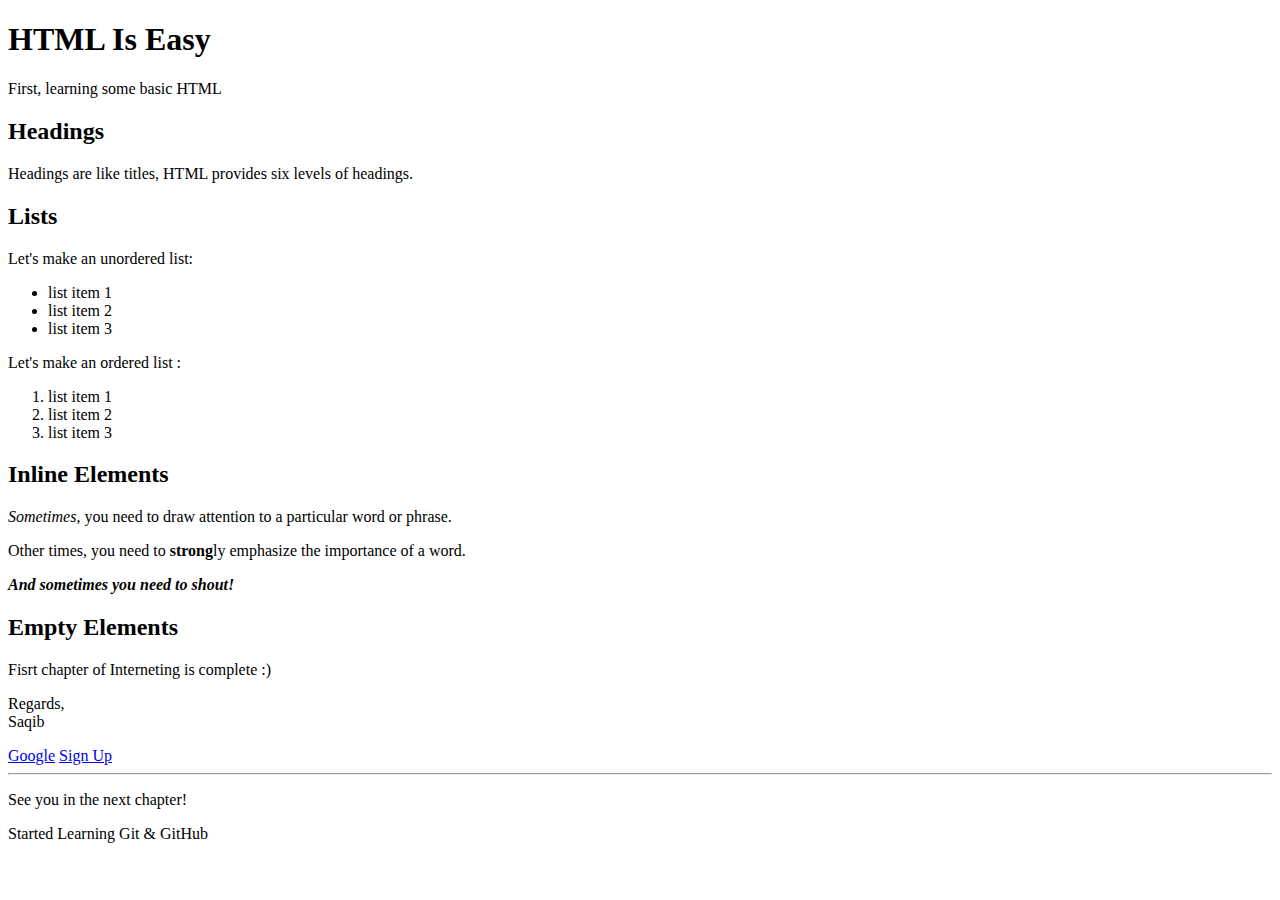
<file: index.html>
<!DOCTYPE html>
<html lang="en">
<head>
    <meta charset="UTF-8">
    <meta http-equiv="X-UA-Compatible" content="IE=edge">
    <meta name="viewport" content="width=device-width, initial-scale=1.0">
    <title>Learning HTML</title>
</head>
<body>
    <h1>HTML Is Easy</h1>
    <p>First, learning some basic HTML</p>

    <h2>Headings</h2>
    <p>Headings are like titles, HTML provides six levels of headings.</p>

    <h2>Lists</h2>
    <p>Let's make an unordered list:</p>

    <ul>
        <li>list item 1</li>
        <li>list item 2</li>
        <li>list item 3</li>
    </ul>

    <p>Let's make an ordered list :</p>

    <ol>
        <li>list item 1</li>
        <li>list item 2</li>
        <li>list item 3</li>
    </ol>

    <h2>Inline Elements</h2>

    <p><em>Sometimes</em>, you need to draw attention to a particular word or phrase.</p>

    <p>Other times, you need to <strong>strong</strong>ly emphasize the importance of a word.</p>

    <p><em><strong>And sometimes you need to shout!</strong></em></p>

    <h2>Empty Elements</h2>
    <p>Fisrt chapter of Interneting is complete :)</p>

    <p>Regards,<br> Saqib</p>

    <a href="https://www.google.com" target="_blank">Google</a>
    <a href="signup.html" target="_blank">Sign Up</a>

    <hr>

    <p>See you in the next chapter!</p>

    <p>Started Learning Git & GitHub</p>
</body>
</html>
</file>
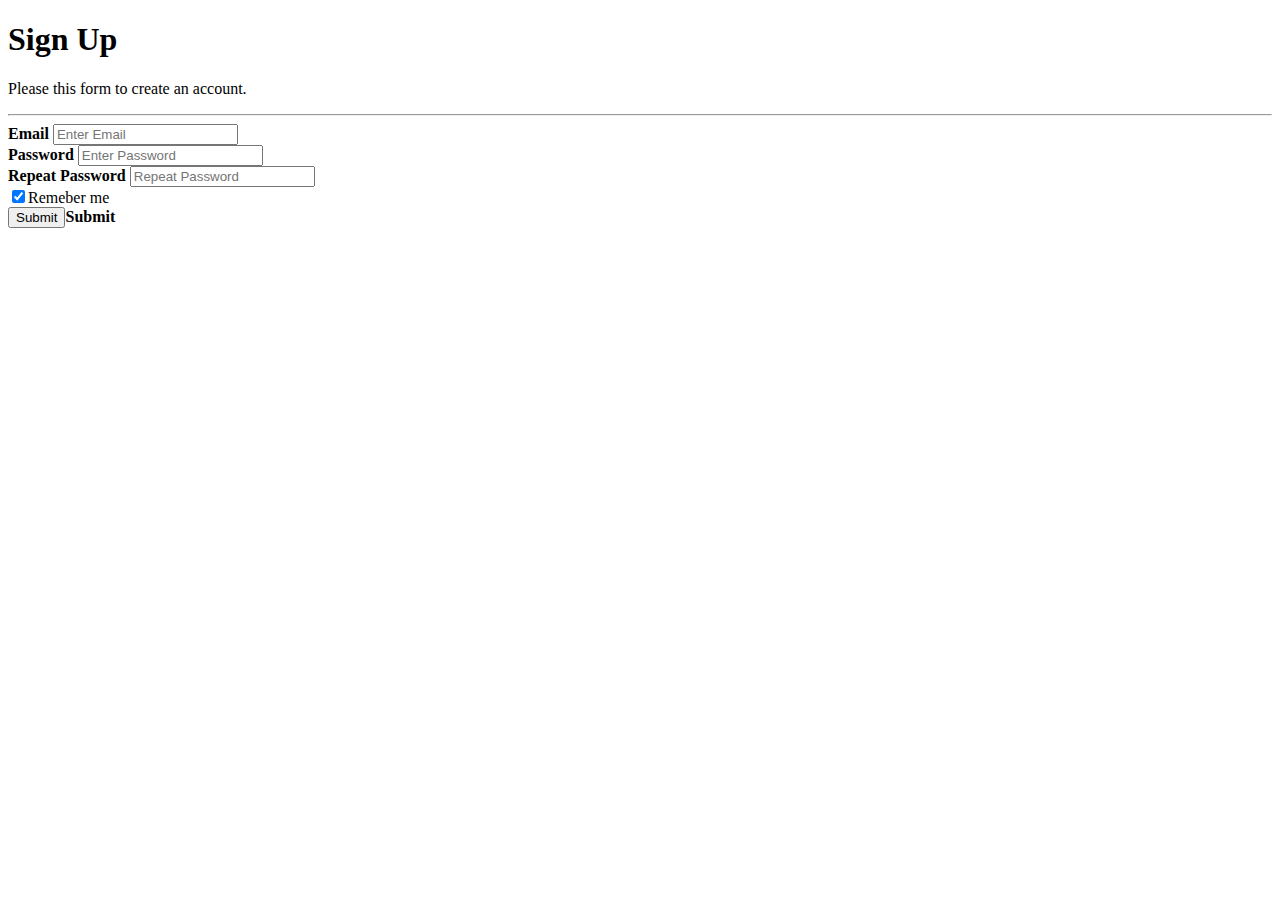
<file: signup.html>
<!DOCTYPE html>
<html lang="en">
<head>
    <meta charset="UTF-8">
    <meta http-equiv="X-UA-Compatible" content="IE=edge">
    <meta name="viewport" content="width=device-width, initial-scale=1.0">
    <title>Sign Up</title>
</head>
<body>

    <form action="">

        <h1>Sign Up</h1>
        <p>Please this form to create an account.</p>
        <hr>

        <label for="email"><b>Email</b></label>
        <input type="text" placeholder="Enter Email" required>
        <br>
        <label for="psw"><b>Password</b></label>
        <input type="password" placeholder="Enter Password" required>
        <br>
        <label for="pse-repeat"><b>Repeat Password</b></label>
        <input type="password" placeholder="Repeat Password" required>
        <br>
        <label>
            <input type="checkbox" checked="checked" name="remeber">Remeber me
        </label>
        <br>
        <input type="submit"><b>Submit</b>

    </form>
    
</body>
</html>
</file>
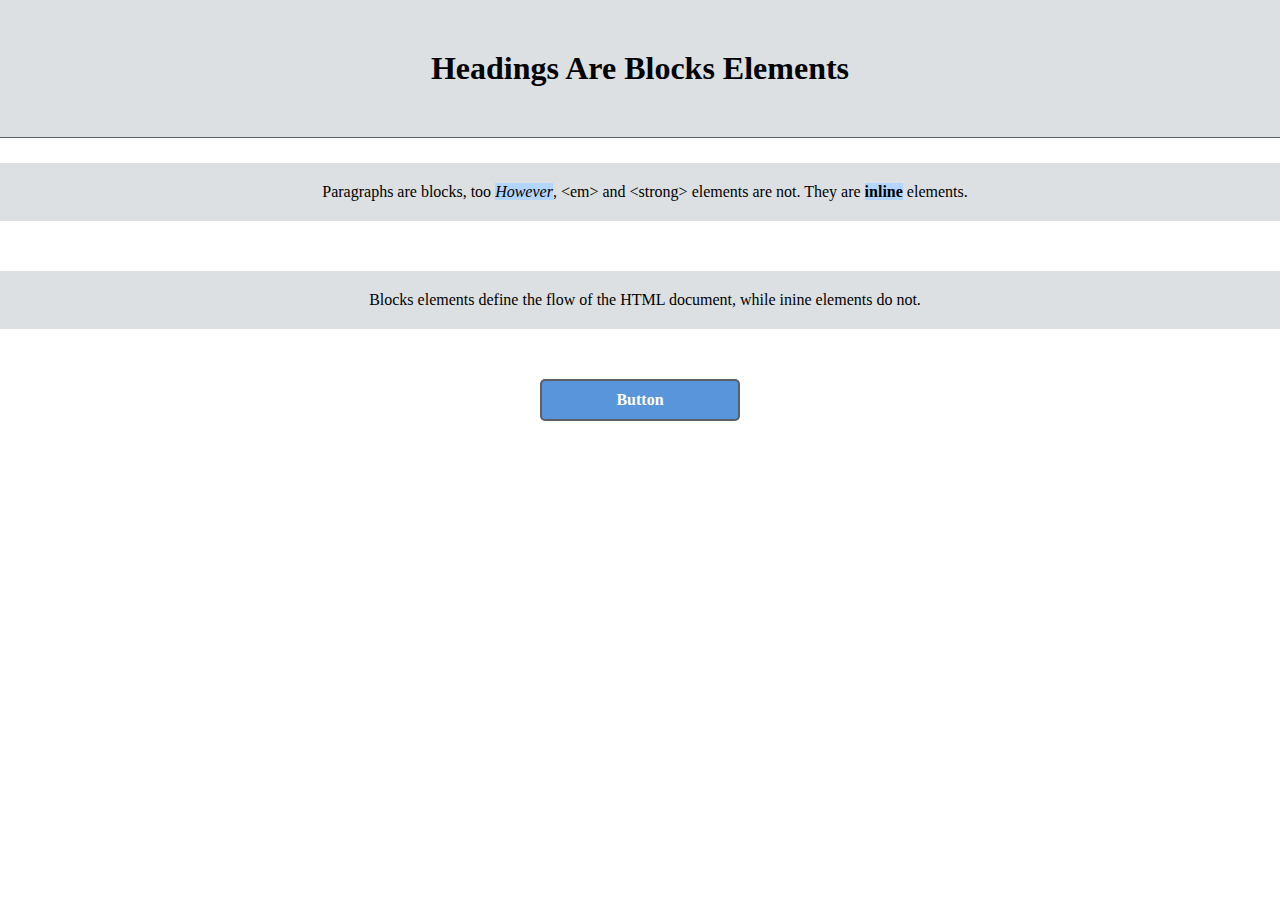
<file: css-box-model/boxes.html>
<!DOCTYPE html>
<html lang="en">
<head>
    <meta charset="UTF-8">
    <meta http-equiv="X-UA-Compatible" content="IE=edge">
    <meta name="viewport" content="width=device-width, initial-scale=1.0">
    <title>Boxes are easy!</title>
    <link rel="stylesheet" href="box-styles.css">
</head>
<body>
    <h1>Headings Are Blocks Elements</h1>

    <p>Paragraphs are blocks, too <em>However</em>, &lt;em&gt; and
     &lt;strong&gt; elements are not. They are <strong>inline</strong> elements.</p>


     <p>Blocks elements define the flow of the HTML document, while inine 
         elements do not.
     </p>

     <div>Button</div>
</body>
</html>
</file>
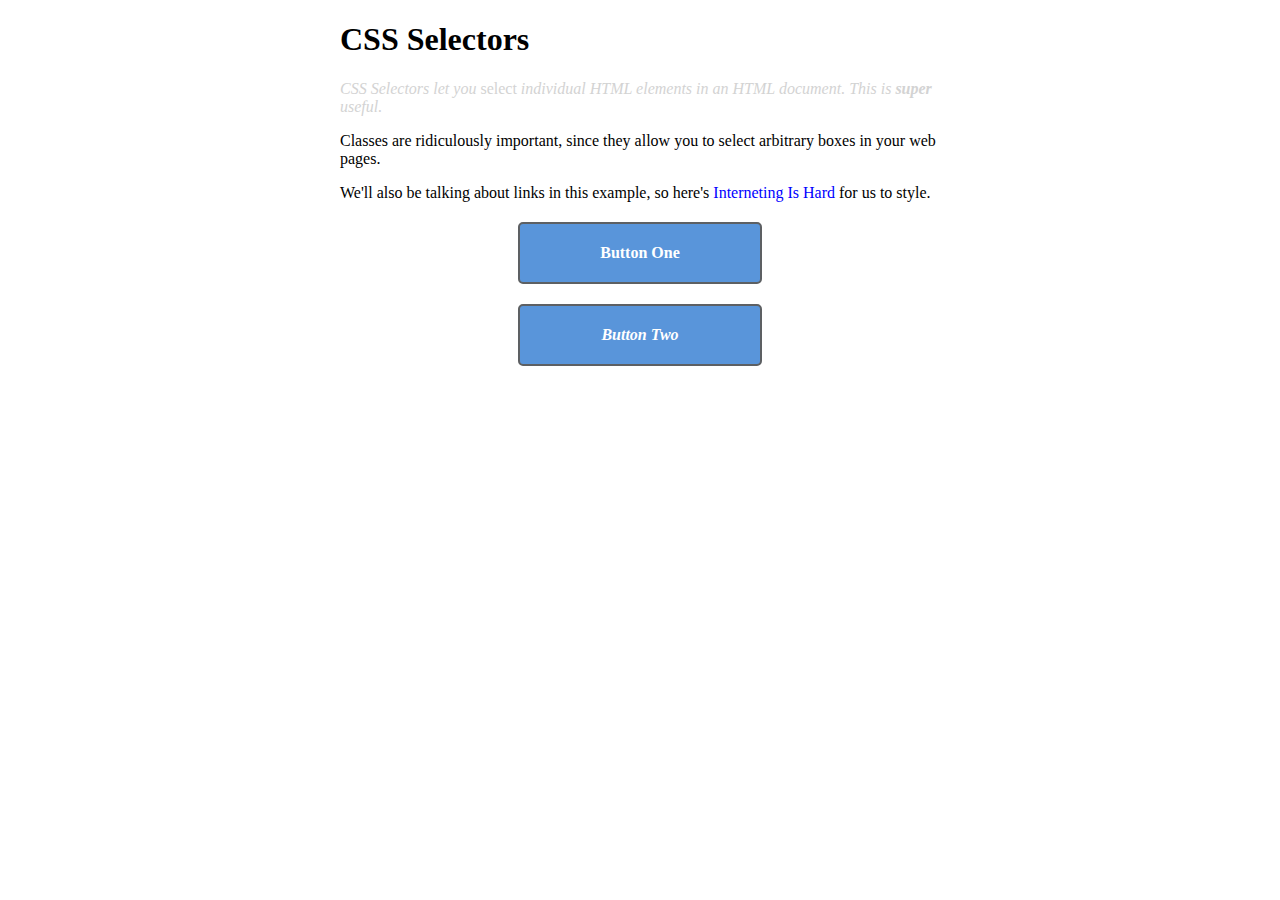
<file: css-selectors/selectors.html>
<!DOCTYPE html>
<html lang="en">
<head>
    <meta charset="UTF-8">
    <meta http-equiv="X-UA-Compatible" content="IE=edge">
    <meta name="viewport" content="width=device-width, initial-scale=1.0">
    <title>CSS Selectors</title>
    <link rel="stylesheet" href="styles.css">
</head>
<body>

    <div class="page">
    <h1>CSS Selectors</h1>

    <p class="synopsis">CSS Selectors let you <em>select</em> individual HTML elements in
     an HTML document. This is <strong>super</strong> useful.</p>

    <p>Classes are ridiculously important, since they allow you to select
         arbitrary boxes in your web pages.</p>

    <p>We'll also be talking about links in this example, so here's 
        <a href="https://internetingishard.com">Interneting Is Hard</a>
         for us to style.</p>

         <a class='button' href='nowhere.html'>Button One</a>
         <a class='button call-to-action' href='nowhere.html'>Button Two</a>
    </div>

</body>
</html>
</file>
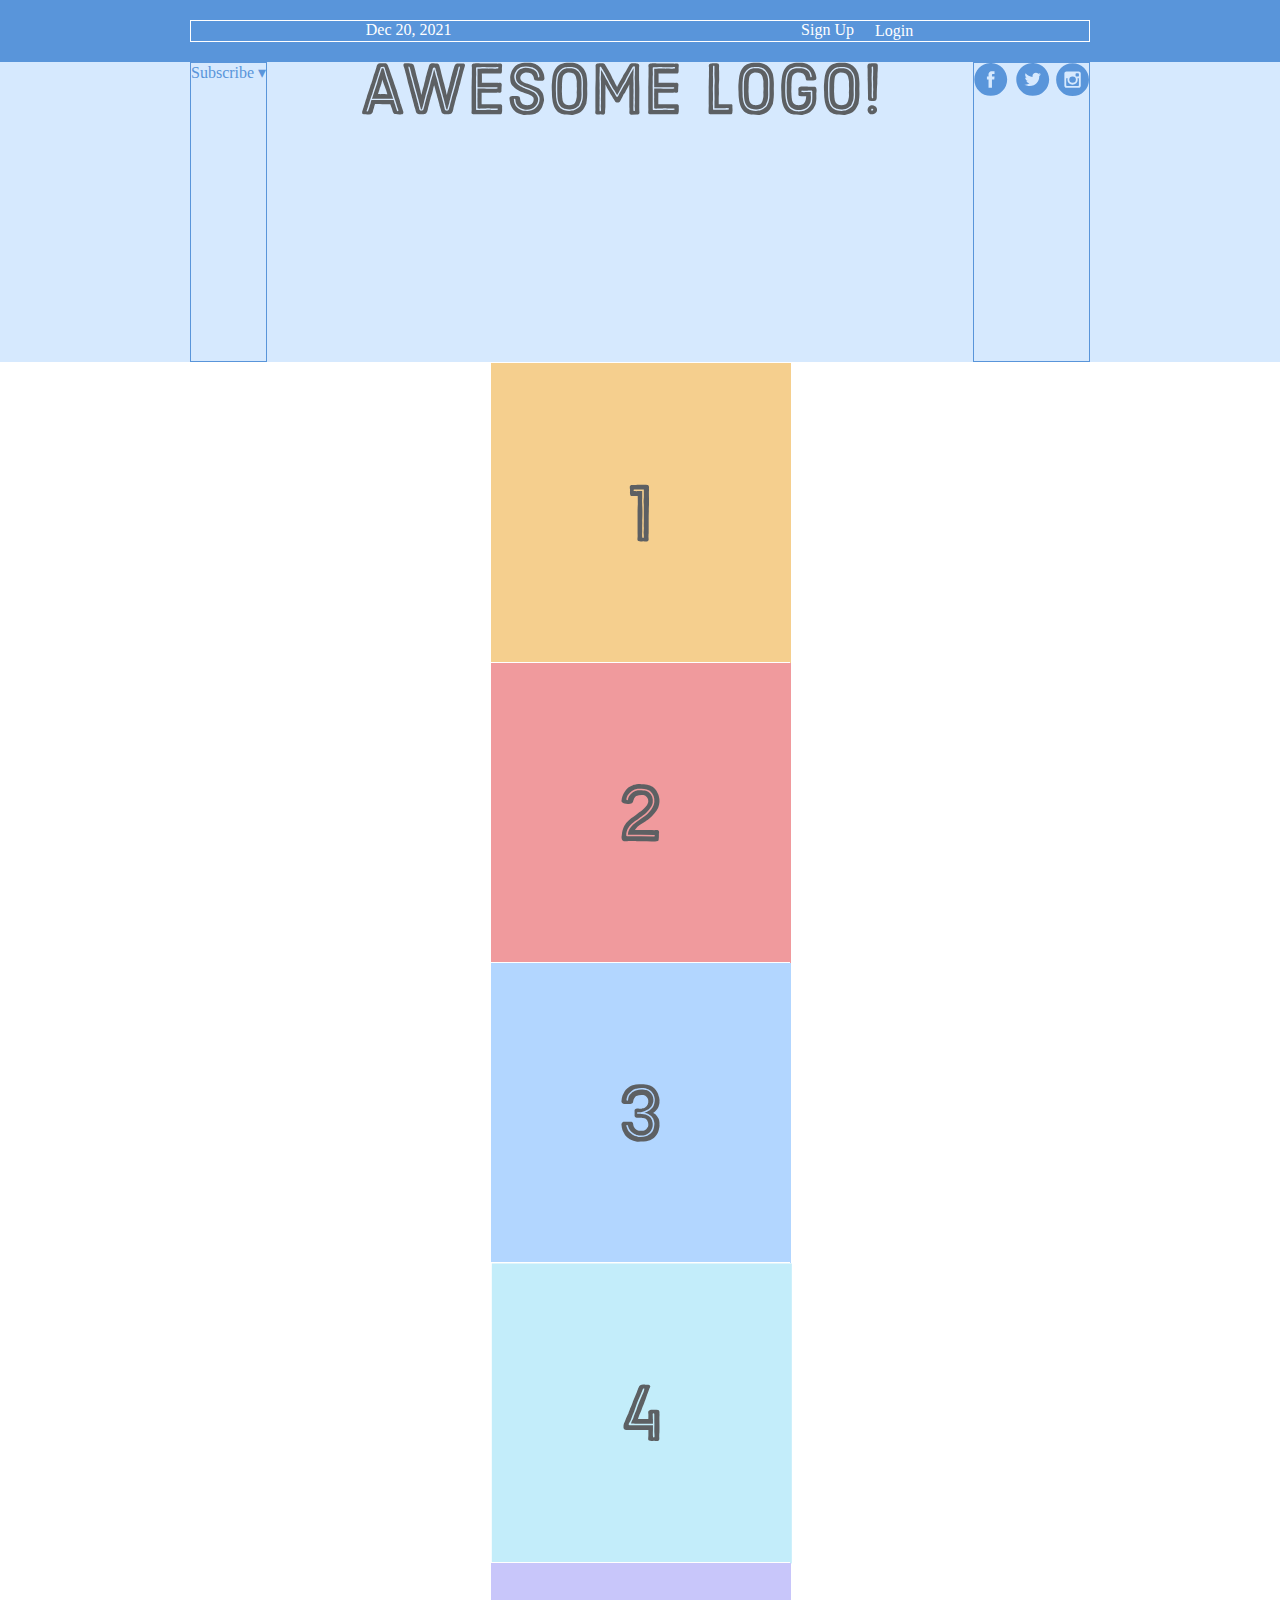
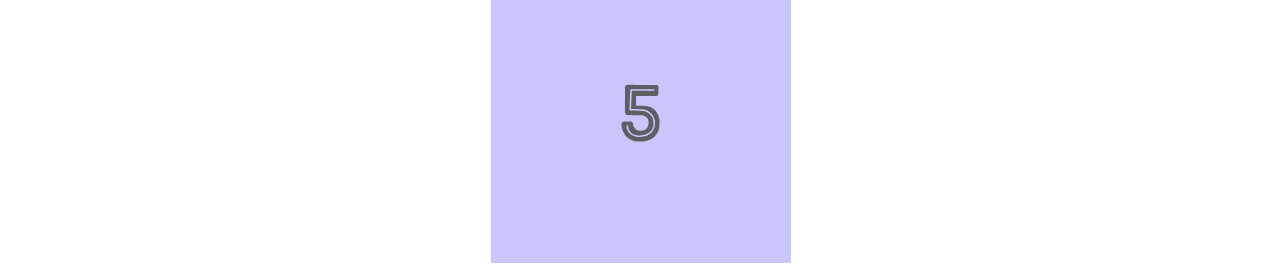
<file: flexbox/flexbox.html>
<!DOCTYPE html>
<html lang="en">
<head>
    <meta charset="UTF-8">
    <meta http-equiv="X-UA-Compatible" content="IE=edge">
    <meta name="viewport" content="width=device-width, initial-scale=1.0">
    <title>Some Web Page</title>
    <link rel="stylesheet" href="styles.css">
</head>
<body>
    <div class="menu-container">

        <div class="menu">
            <div class="date">Dec 20, 2021</div>
            <div class="links">
            <div class="signup">Sign Up</div>
            <div class="login">Login</div>
            </div>
        </div>
    </div>
        <div class="header-container">
        <div class="header">
            <div class="subscribe">Subscribe &#9662;</div>
            <div class="logi"><img src="images/awesome-logo.svg" alt=""></div>
            <div class="social"><img src="images/social-icons.svg" alt=""></div>
        </div>
    </div>

    <div class="photo-grid-container">
        <div class="photo-grid">
            <div class="photo-grid-item first-item"><img src="images/one.svg" alt=""></div>
            <div class="photo-grid-item"><img src="images/two.svg" alt=""></div>
            <div class="photo-grid-item"><img src="images/three.svg" alt=""></div>
            <div class="photo-grid-item"><img src="images/four.svg" alt=""></div>
            <div class="photo-grid-item last-item"><img src="images/five.svg" alt=""></div>
        </div>
    </div>
</body>
</html>
</file>
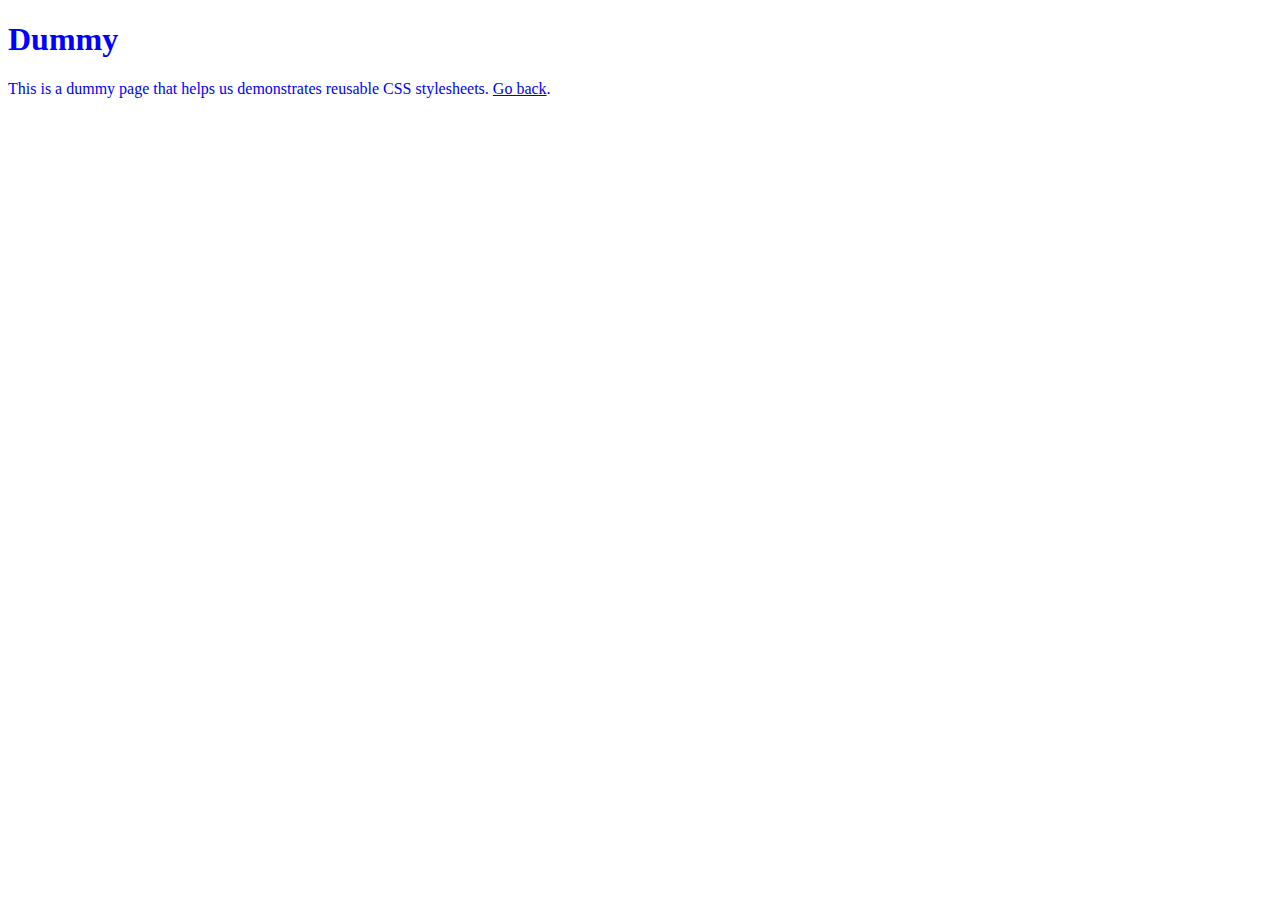
<file: hello-css/dummy.html>
<!DOCTYPE html>
<html lang="en">
<head>
    <meta charset="UTF-8">
    <meta http-equiv="X-UA-Compatible" content="IE=edge">
    <meta name="viewport" content="width=device-width, initial-scale=1.0">
    <title>Dummy Page</title>
    <!-- <link rel="stylesheet" href="styles.css"> -->
    <style>
        body {
            color: #0000FF;
        }
    </style>
</head>
<body>
    <h1>Dummy</h1>

    <p>This is a dummy page that helps us demonstrates reusable CSS
        stylesheets. <a href="hello-css.html">Go back</a>.</p>
</body>
</html>
</file>
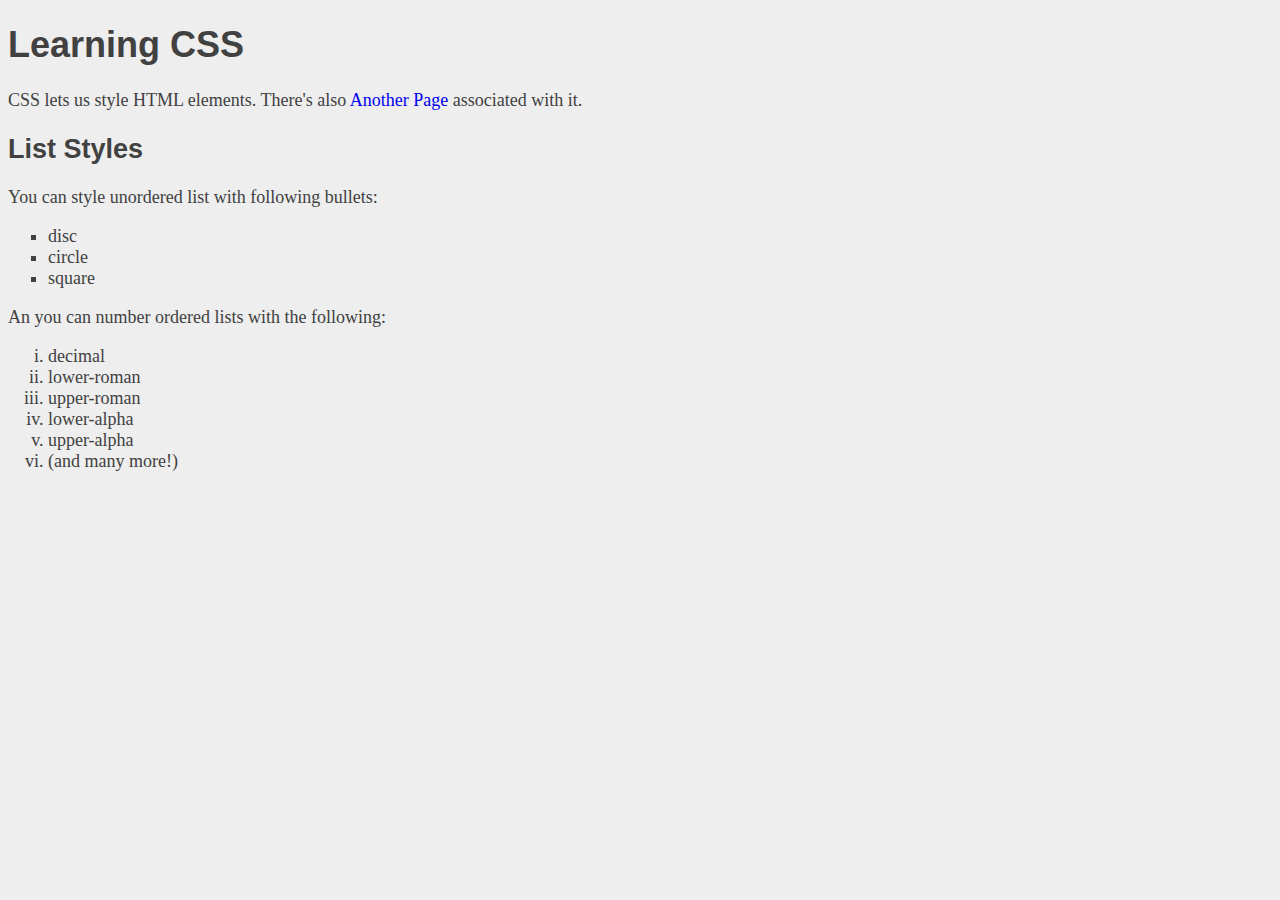
<file: hello-css/hello-css.html>
<!DOCTYPE html>
<html lang="en">
<head>
    <meta charset="UTF-8">
    <meta http-equiv="X-UA-Compatible" content="IE=edge">
    <meta name="viewport" content="width=device-width, initial-scale=1.0">
    <title>Hello, CSS</title>
    <link rel="stylesheet" href="styles.css" />
</head>
<body>
    <h1>Learning CSS</h1>
    <p>CSS lets us style HTML elements. There's also
        <a href="dummy.html">Another Page</a> associated with it.</p>
    
    <h2>List Styles</h2>
    <p>You can style unordered list with following bullets:</p>

    <ul>
        <li>disc</li>
        <li>circle</li>
        <li>square</li>
    </ul>

    <p>An you can number ordered lists with the following:</p>

    <ol>
        <li>decimal</li>
        <li>lower-roman</li>
        <li>upper-roman</li>
        <li>lower-alpha</li>
        <li>upper-alpha</li>
        <li>(and many more!)</li>
    </ol>
</body>
</html>
</file>
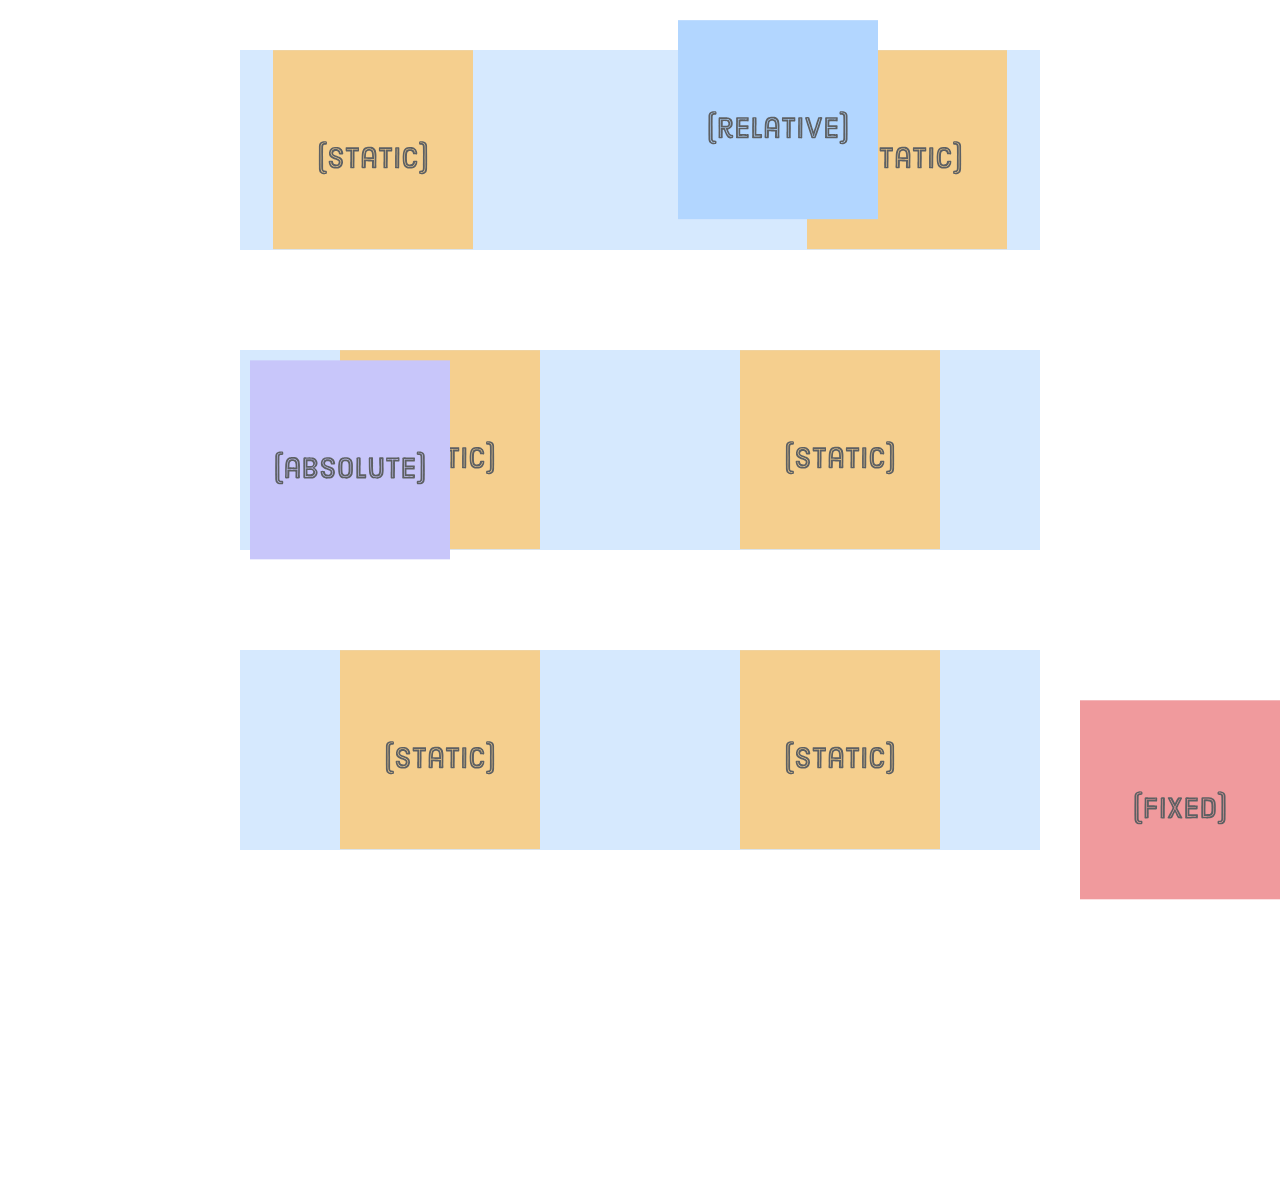
<file: positioning/schemes.html>
<!DOCTYPE html>
<html lang="en">
<head>
    <meta charset="UTF-8">
    <meta http-equiv="X-UA-Compatible" content="IE=edge">
    <meta name="viewport" content="width=device-width, initial-scale=1.0">
    <title>Positioning Is Easy!</title>
    <link rel="stylesheet" href="styles.css">
</head>

<body>

    <div class="container">
        <div class="example relative">
            <div class="item"><img src="images/static.svg" alt=""></div>
            <div class="item item-relative"><img src="images/relative.svg" alt=""></div>
            <div class="item"><img src="images/static.svg" alt=""></div>
        </div>
    </div>

    <div class="container">
        <div class="example absolute">
            <div class="item"><img src="images/static.svg" alt=""></div>
            <div class="item item-absolute"><img src="images/absolute.svg" alt=""></div>
            <div class="item"><img src="images/static.svg" alt=""></div>
        </div>
    </div>

    <div class="container">
        <div class="example fixed">
          <div class="item"><img src="images/static.svg" /></div>
          <div class="item item-fixed"><img src="images/fixed.svg" /></div>
          <div class="item"><img src="images/static.svg" /></div>
        </div>
      </div>

      <script>
        var left = 0;
      
        function frame() {
          var element = document.querySelector('.item-relative');
          left += 2;
          element.style.left = left + 'px';
          if (left >= 300) {
            clearInterval(id)
          }
        }
      
        var id = setInterval(frame, 10)
      </script>

</body>
</html>
</file>
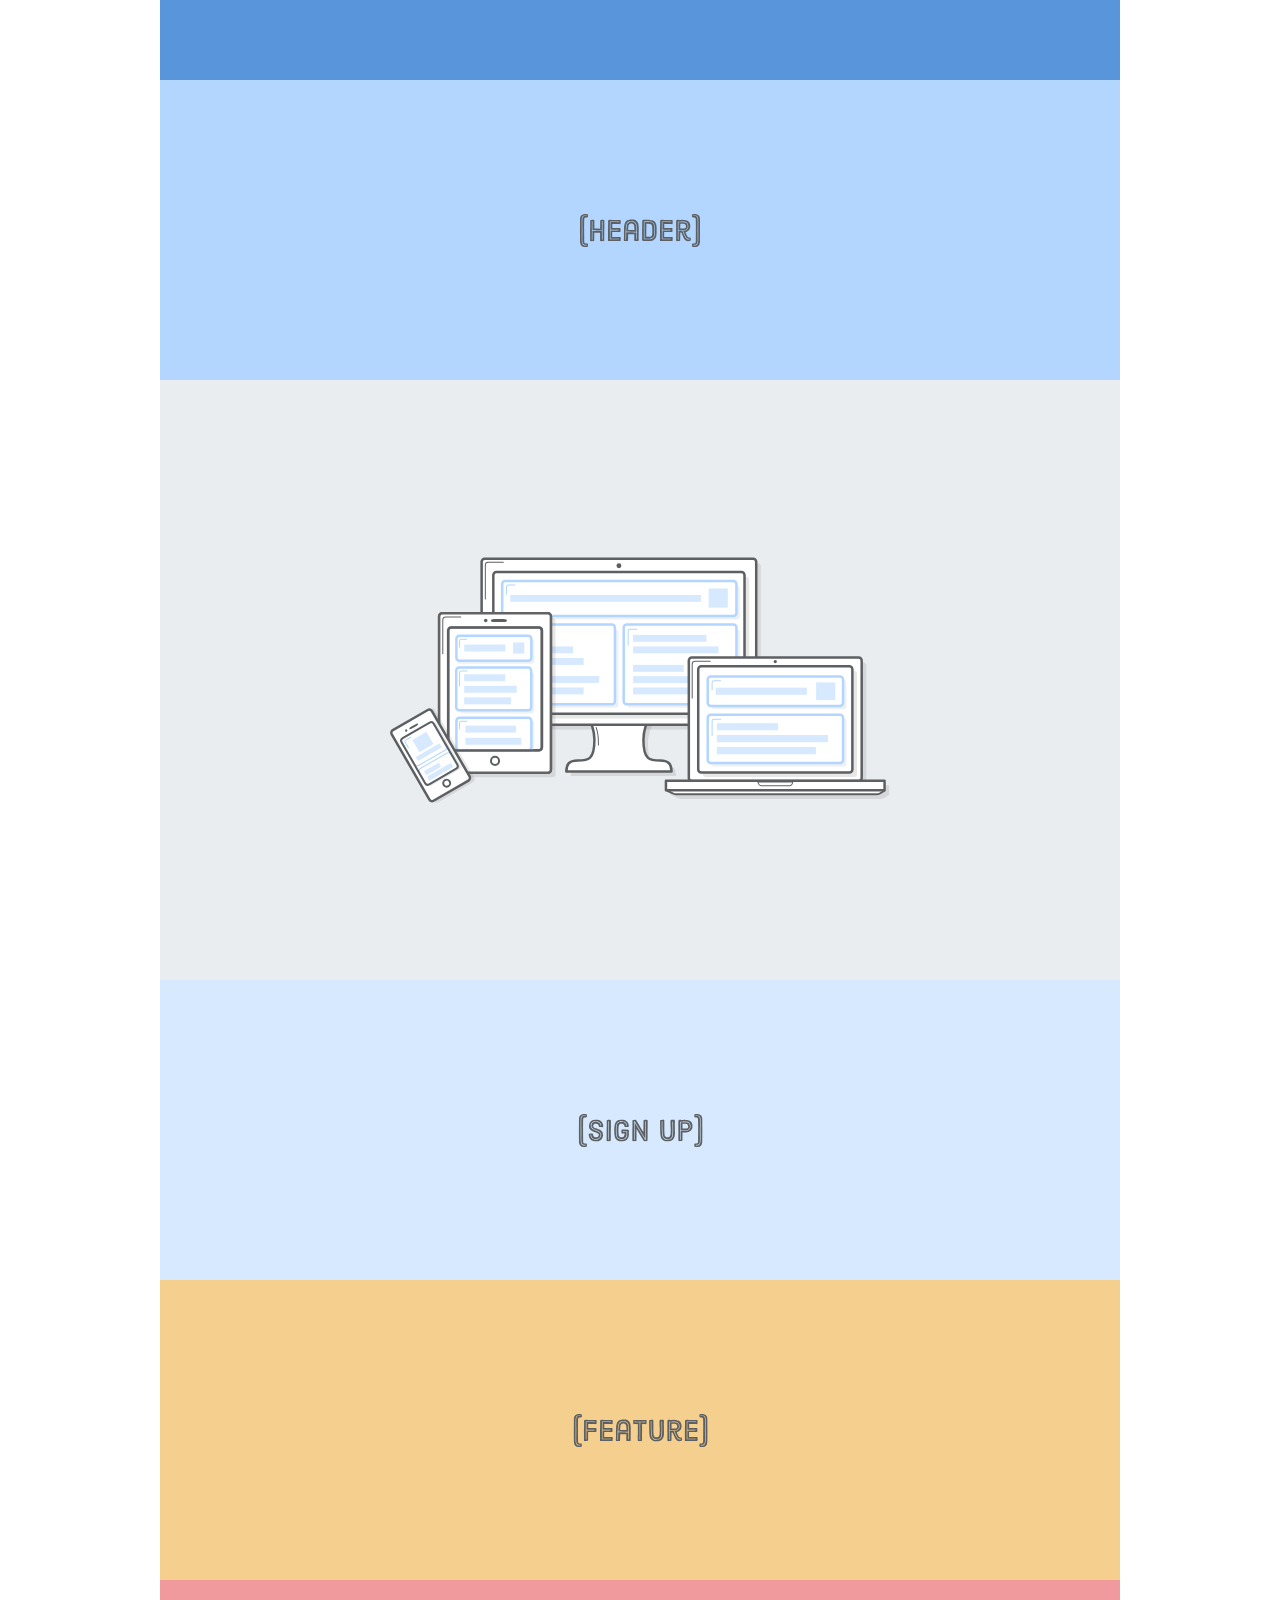
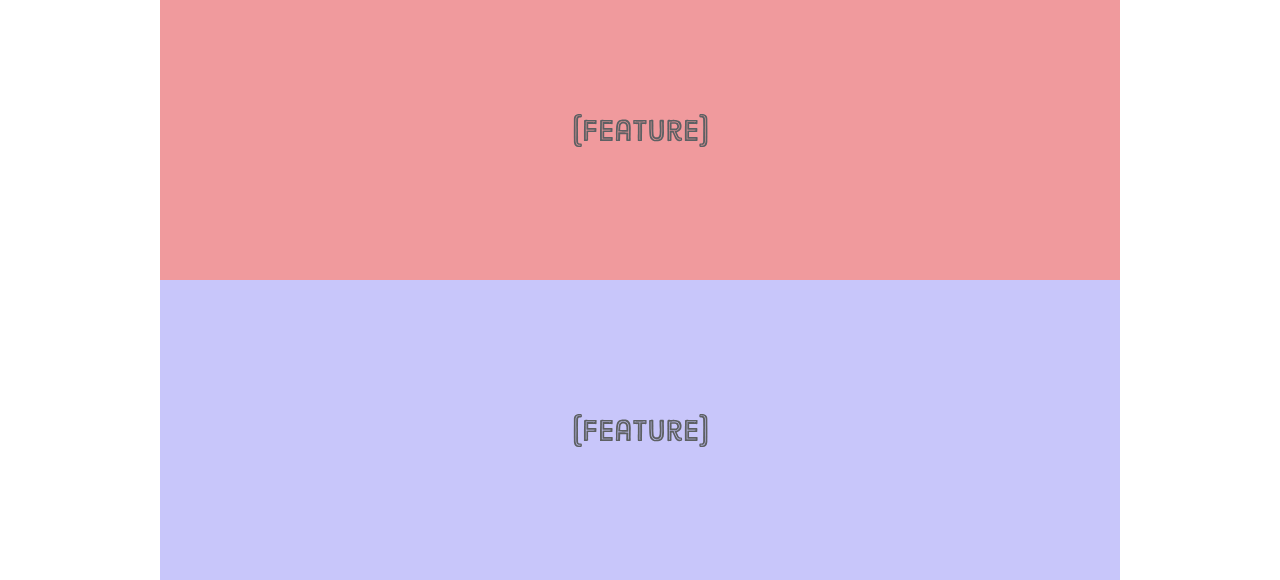
<file: responsive-design/responsive.html>
<!DOCTYPE html>
<html lang="en">
<head>
    <meta charset="UTF-8">
    <meta http-equiv="X-UA-Compatible" content="IE=edge">
    <meta name="viewport" content="width=device-width, initial-scale=1.0">
    <title>Responsive Design</title>
    <link rel="stylesheet" href="styles.css">
</head>
<body>
    <div class="page">
        <div class="section menu"></div>

        <div class="section header">
            <img src="images/header.svg" alt="">
        </div>

        <div class="section content">
            <img class="illustration" src="images/illustration.svg" style="max-width: 500px" alt="">
        </div>

        <div class="section sign-up">
            <img src="images/sign-up.svg" alt="">
        </div>

        <div class="section feature-1">
            <img src="images/feature.svg" alt="">
        </div>

        <div class="section feature-2">
            <img src="images/feature.svg" alt="">
        </div>

        <div class="section feature-3">
            <img src="images/feature.svg" alt="">
        </div>

    </div>
</body>
</html>
</file>
<file: css-box-model/box-styles.css>
h1, p {
    background-color: #dde0e3;
    
}

em, strong {
    background-color: #b2d6ff;
    display: inline;
}

h1 {
    padding: 50px;
    border-bottom: 1px solid #5D6063;
}

p {
    padding: 20px 0 20px 10px;  /* Top  Right  Bottom  Left */
    margin-top: 25px;
    margin-bottom: 50px;
}

div {
    color: #fff;
    background-color: #5995da;
    font-weight: bold;
    padding: 10px;
    text-align: center;
    border: 2px solid #5D6063;
    border-radius: 5px;

    width: 200px;
    box-sizing: border-box;
    margin: 20px auto; /* Vertical  Horizontal */
}

body {
    text-align: center;
  }

  * {
    margin: 0;
    padding: 0;
    box-sizing: border-box;
  }
</file>
<file: css-selectors/styles.css>
.synopsis {
    color: lightgray;
    font-style: italic;
}

.button {
    color: #fff;
    background-color: #5995da;
    font-weight: bold;
    padding: 20px;
    text-align: center;
    border: 2px solid #5d6063;
    border-radius: 5px;

    width: 200px;
    margin: 20px auto;
}

.page {
    width: 600px;
    margin: 0 auto;
}

.call-to-action {
    font-style: italic;
    background-color: yellow;
}

.synopsis em {
    font-style: normal;
}

a:link {
    color: blue;
    text-decoration: none;
}

a:visited:hover {
    color: orange;
}

a:hover {
    color: aqua;
    text-decoration: underline;
}

a:active {
    color: red;
}

a:visited:active {
    color: red;
  }

.button:link, .button:visited {
    display: block;
    text-decoration: none;

    color: #FFF;                /* The rest is the same */
    background-color: #5995DA;
    font-weight: bold;
    padding: 20px;
    text-align: center;
    border: 2px solid #5D6063;
    border-radius: 5px;

    width: 200px;
    margin: 20px auto;
}
</file>
<file: flexbox/styles.css>
* {
    margin: 0;
    padding: 0;
    box-sizing: border-box;
}

.menu-container {
    display: flex;
    justify-content: center;
    color: #fff;
    background-color: #5995da;
    padding: 20px 0;
}

.menu {
    border: 1px solid #fff;
    width: 900px;
    display: flex;
    justify-content: space-around;
}

.links {
    /**border: 1px solid #fff;**/
    display: flex;
    justify-content: flex-end;
}

.login {
    margin-left: 20px;
}


.header-container {
    color: #5995da;
    background-color: #d6e9fe;
    display: flex;
    justify-content: center;
}

.header {
    width: 900px;
    height: 300px;
    display: flex;
    justify-content: space-between;
    align-items: stretch;
}

.social, .login, .subscribe {
    border: 1px solid #5995da;
}

.photo-grid-container {
    display: flex;
    justify-content: center;
}

.photo-grid {
    width: 900px;
    display: flex;
    justify-content: center;
    flex-wrap: wrap;
    flex-direction: column;
    align-items: center;
}

.photo-grid-item {
    border: 1px solid #fff;
    width: 300px;
    height: 300px;
}
</file>
<file: hello-css/styles.css>
body {
    color: #414141;             /* Dark gray */
    background-color: #EEEEEE;  /* Light gray*/
    font-size: 18px;
  }

  h1, h2 {
    font-family: "Helvetica", "Arial", sans-serif;
    font-weight: bold;
  }

  ul {
    list-style-type: square; /* u can use "none" also */
  }

  ol {
      list-style-type: lower-roman;
  }

  a {
      text-decoration: none;
  }

  p {
      text-align: justify;
  }
</file>
<file: positioning/styles.css>
* {
    margin: 0;
    padding: 0;
    box-sizing: border-box;
}

body {
    height: 1200px;
}

.container {
    display: flex;
    justify-content: center;
}

.example {
    display: flex;
    justify-content: space-around;

    width: 800px;
    margin: 50px 0;
    background-color: #d6e9fe;
}

.absolute {
    position: relative;
}

.item img {
    display: block;
}

.item-relative {
    position: relative;
    bottom: 30px;
    right: 30px;
}

.item-absolute {
    position: absolute;
    top: 10px;
    left: 10px;
}

.item-fixed {
    position: fixed;
    bottom: 0;
    right: 0;
}
</file>
<file: responsive-design/styles.css>
* {
    margin: 0;
    padding: 0;
    box-sizing: border-box;
}

@media only screen and (max-width: 400px) {
    body {
        background-color: #f09a9d;
    }
}

@media only screen and (min-width: 401px) and (max-width: 960px) {
    .sign-up,
    .feature-1,
    .feature-2,
    .feature-3 {
        width: 50%;
    }
    
}

@media only screen and (min-width: 961px) {
    .page {
        width: 960px;
        margin: 0 auto;
    }

    .feature-1,
    .feature-2,
    .feature-3 {
        width: 33.3%;
    }
    
    .header {
        height: 400px;
    }
}

.illustration {
    width: 100%;
}

.page {
    display: flex;
    flex-wrap: wrap;
}

.section {
    width: 100%;
    height: 300px;
    display: flex;
    justify-content: center;
    align-items: center;
}

.menu {
    background-color: #5995da;
    height: 80px;
}

.header {
    background-color: #b2d6ff;
}

.content {
    background-color: #eaedf0;
    height: 600px;
}

.sign-up {
    background-color: #d6e9fe;
}

.feature-1 {
    background-color: #f5cf8e;
}

.feature-2 {
    background-color: #f09a9d;
}

.feature-3 {
    background-color: #c8c6fa;
}
</file>
